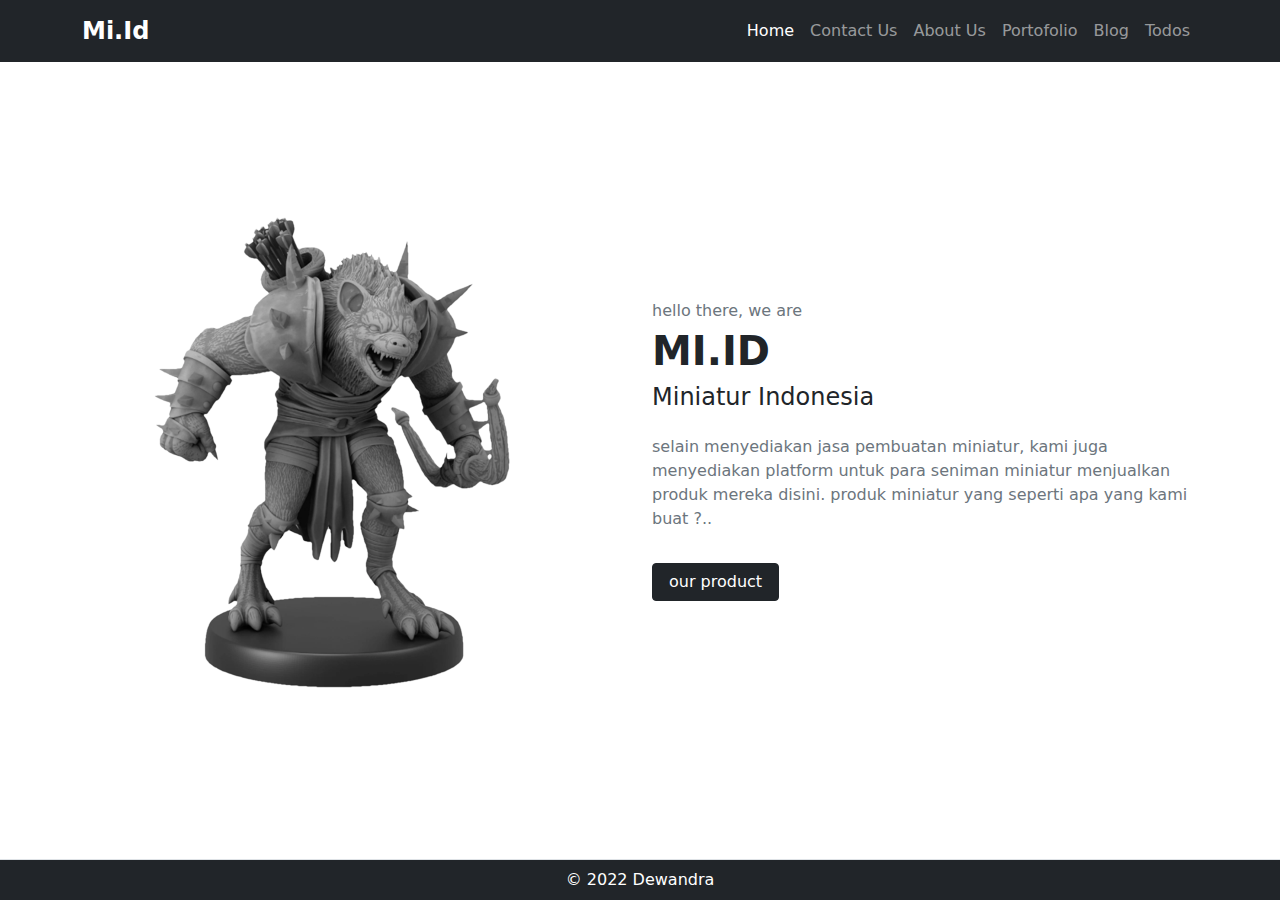
<file: index.html>
<!DOCTYPE html>
<html lang="en">
  <head>
    <meta charset="UTF-8" />
    <meta http-equiv="X-UA-Compatible" content="IE=edge" />
    <meta name="viewport" content="width=device-width, initial-scale=1.0" />
    <title>miniatur</title>
    <!-- bootstrap -->
    <link rel="stylesheet" href="css/bootstrap.min.css" />
    <!-- font-awesome -->
    <link rel="stylesheet" href="css/font-awesome.css" />
    <!-- css -->
    <link rel="stylesheet" href="css/style.css" />
  </head>
  <body>
    <!-- navbar -->
    <nav class="navbar navbar-expand-lg navbar-dark bg-dark fixed-top">
      <div class="container-lg">
        <a class="navbar-brand fw-bold fs-4" href="#">Mi.Id</a>
        <div class="collapse navbar-collapse" id="navbarSupportedContent">
          <ul class="navbar-nav ms-auto">
            <li class="nav-item">
              <a class="nav-link active" aria-current="page" href="index.html"
                >Home</a
              >
            </li>
            <li class="nav-item">
              <a class="nav-link" href="contactUs.html">Contact Us</a>
            </li>
            <li class="nav-item">
              <a class="nav-link" href="aboutUs.html">About Us</a>
            </li>
            <li class="nav-item">
              <a class="nav-link" href="portofolio.html">Portofolio</a>
            </li>
            <li class="nav-item">
              <a class="nav-link" href="blog.html">Blog</a>
            </li>
            <li class="nav-item">
              <a class="nav-link" href="todos.html">Todos</a>
            </li>
          </ul>
        </div>
      </div>
    </nav>
    <!-- end navbar -->

    <!-- section home -->
    <section class="home">
      <div class="container-lg">
        <div class="row min-vh-100 align-content-center align-items-center">
          <div class="col-md-6">
            <div class="home-img">
              <img src="img/miniatur-removebg-preview.png" alt="" />
            </div>
          </div>
          <div class="col-md-6">
            <div class="home-text">
              <p class="text-muted mb-1">hello there, we are</p>
              <h1 class="text-uppercase fs-1 fw-bold">mi.id</h1>
              <h2 class="fs-4">Miniatur Indonesia</h2>
              <p class="text-muted mt-4">
                selain menyediakan jasa pembuatan miniatur, kami juga
                menyediakan platform untuk para seniman miniatur menjualkan
                produk mereka disini. produk miniatur yang seperti apa yang kami
                buat ?..
              </p>
              <!-- Button trigger modal -->
              <a
                href="#portofolio"
                class="btn btn-dark px-3 mt-3"
                data-bs-toggle="modal"
                data-bs-target="#exampleModal"
                >our product</a
              >
            </div>
          </div>
        </div>
      </div>
    </section>
    <!-- end section home -->

    <!-- start section footer -->
    <footer class="footer border-top py-2 fixed-bottom">
      <div class="container-lg">
        <div class="row">
          <div class="col-lg-12">
            <p class="m-0 text-center text-white">&copy; 2022 Dewandra</p>
          </div>
        </div>
      </div>
    </footer>
    <!-- end section footer -->

    <!-- Modal -->
    <div
      class="modal fade"
      id="exampleModal"
      tabindex="-1"
      aria-labelledby="exampleModalLabel"
      aria-hidden="true"
    >
      <div class="modal-dialog">
        <div class="modal-content">
          <div class="modal-header">
            <h5 class="modal-title" id="exampleModalLabel">Our Product</h5>
            <button
              type="button"
              class="btn-close"
              data-bs-dismiss="modal"
              aria-label="Close"
            ></button>
          </div>
          <div class="modal-body">
            <table class="table table-dark table-striped text-center">
              <thead>
                <tr>
                  <th scope="col">#</th>
                  <th scope="col">Miniatur</th>
                  <th scope="col">Hard Material</th>
                  <th scope="col">Soft Material</th>
                </tr>
              </thead>
              <tbody>
                <tr>
                  <th scope="row">1</th>
                  <th>Animal</th>
                  <th><i class="fa-solid fa-check"></i></th>
                  <th><i class="fa-solid fa-xmark"></i></th>
                </tr>
                <tr>
                  <th scope="row">2</th>
                  <th>Vehicle</th>
                  <th><i class="fa-solid fa-check"></i></th>
                  <th><i class="fa-solid fa-xmark"></i></th>
                </tr>
                <tr>
                  <th scope="row">3</th>
                  <th>Building</th>
                  <th><i class="fa-solid fa-check"></i></th>
                  <th><i class="fa-solid fa-xmark"></i></th>
                </tr>
                <tr>
                  <th scope="row">4</th>
                  <th>Toy</th>
                  <th><i class="fa-solid fa-check"></i></th>
                  <th><i class="fa-solid fa-xmark"></i></th>
                </tr>
                <tr>
                  <th scope="row">5</th>
                  <th>Action Figure</th>
                  <th><i class="fa-solid fa-check"></i></th>
                  <th><i class="fa-solid fa-xmark"></i></th>
                </tr>
                <tr>
                  <th></th>
                  <th></th>
                  <th>
                    <button class="btn btn-light">
                      <a href="" class="text-decoration-none text-dark"
                        >Order</a
                      >
                    </button>
                  </th>
                  <th>
                    <button class="btn btn-light">
                      <a href="" class="text-decoration-none text-dark"
                        >Order</a
                      >
                    </button>
                  </th>
                </tr>
              </tbody>
            </table>
          </div>
          <div class="modal-footer">
            <button
              type="button"
              class="btn btn-secondary"
              data-bs-dismiss="modal"
            >
              Close
            </button>
          </div>
        </div>
      </div>
    </div>

    <script src="js/script.js"></script>
    <script src="js/bootstrap.bundle.min.js"></script>
  </body>
</html>
</file>
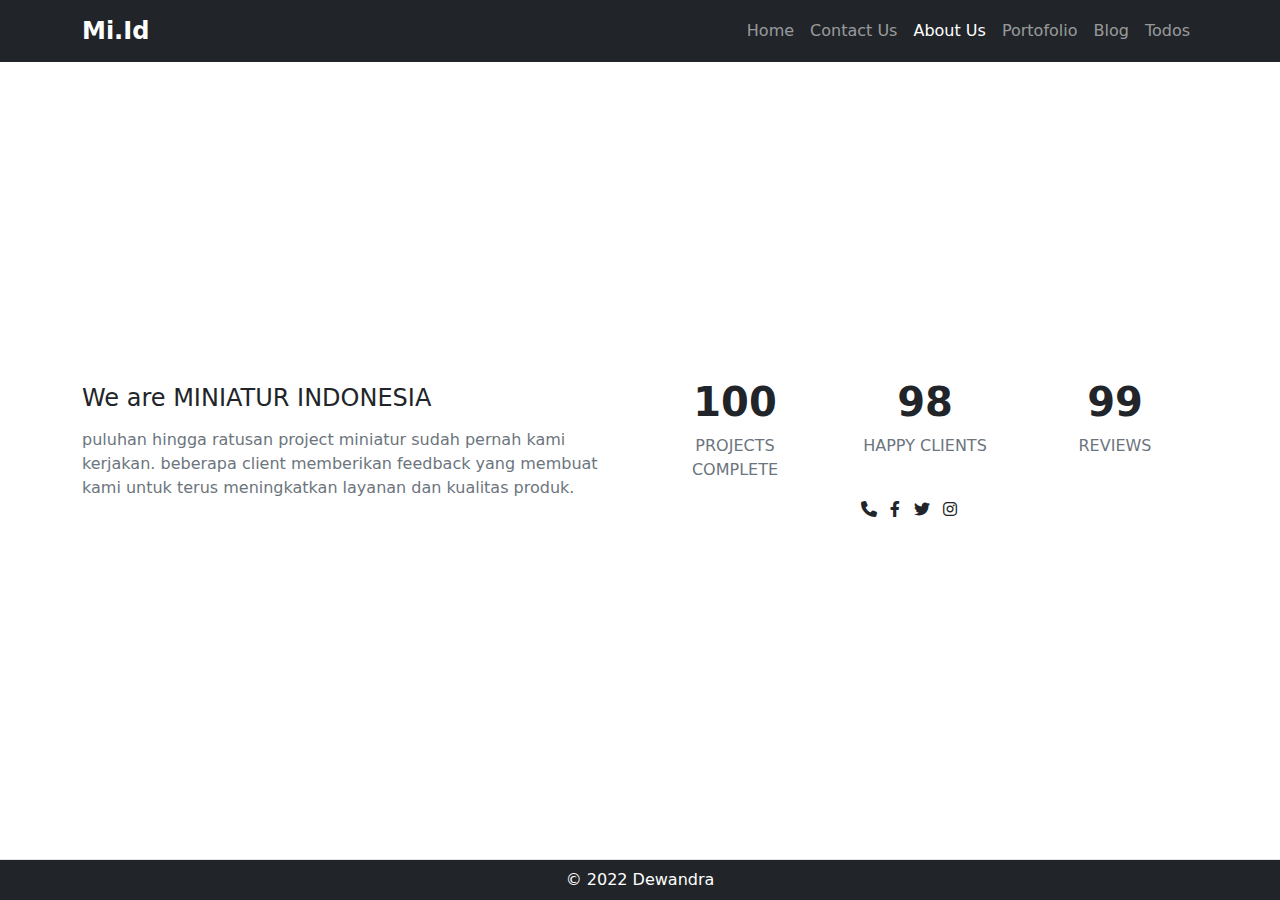
<file: aboutUs.html>
<!DOCTYPE html>
<html lang="en">
  <head>
    <meta charset="UTF-8" />
    <meta http-equiv="X-UA-Compatible" content="IE=edge" />
    <meta name="viewport" content="width=device-width, initial-scale=1.0" />
    <title>miniatur</title>
    <!-- bootstrap -->
    <link rel="stylesheet" href="css/bootstrap.min.css" />
    <!-- font-awesome -->
    <link rel="stylesheet" href="css/font-awesome.css" />
    <!-- css -->
    <link rel="stylesheet" href="css/style.css" />
  </head>
  <body>
    <!-- navbar -->
    <nav class="navbar navbar-expand-lg navbar-dark bg-dark fixed-top">
      <div class="container-lg">
        <a class="navbar-brand fw-bold fs-4" href="#">Mi.Id</a>
        <div class="collapse navbar-collapse" id="navbarSupportedContent">
          <ul class="navbar-nav ms-auto">
            <li class="nav-item">
              <a class="nav-link" href="index.html">Home</a>
            </li>
            <li class="nav-item">
              <a class="nav-link" href="contactUs.html">Contact Us</a>
            </li>
            <li class="nav-item">
              <a class="nav-link active" aria-current="page" href="aboutUs.html"
                >About Us</a
              >
            </li>
            <li class="nav-item">
              <a class="nav-link" href="portofolio.html">Portofolio</a>
            </li>
            <li class="nav-item">
              <a class="nav-link" href="blog.html">Blog</a>
            </li>
            <li class="nav-item">
              <a class="nav-link" href="todos.html">Todos</a>
            </li>
          </ul>
        </div>
      </div>
    </nav>
    <!-- end navbar -->

    <!-- section about us-->
    <section class="about-us" id="about-us">
      <div class="container-lg">
        <div class="row min-vh-100 align-content-center align-items-center">
          <div class="col-md-6">
            <div class="about-us-profile">
              <h3 class="fs-4 mb-3">We are MINIATUR INDONESIA</h3>
              <p class="text-muted">
                puluhan hingga ratusan project miniatur sudah pernah kami
                kerjakan. beberapa client memberikan feedback yang membuat kami
                untuk terus meningkatkan layanan dan kualitas produk.
              </p>
            </div>
          </div>
          <div class="col-md-6">
            <div class="about-us-text">
              <div class="row text-center text-uppercase">
                <div class="col-sm-4">
                  <div class="fact item">
                    <h4 class="fs-1 fw-bold">100</h4>
                    <p class="text-muted">projects complete</p>
                  </div>
                </div>
                <div class="col-sm-4">
                  <div class="fact item">
                    <h4 class="fs-1 fw-bold">98</h4>
                    <p class="text-muted">happy clients</p>
                  </div>
                </div>
                <div class="col-sm-4">
                  <div class="fact item">
                    <h4 class="fs-1 fw-bold">99</h4>
                    <p class="text-muted">reviews</p>
                  </div>
                </div>
                <div class="row">
                  <div class="col-lg-12">
                    <div class="social-links">
                      <a href="#" class="text-dark me-2"
                        ><i class="fa fa-phone"></i
                      ></a>
                      <a href="#" class="text-dark me-2"
                        ><i class="fab fa-facebook-f"></i
                      ></a>
                      <a href="#" class="text-dark me-2"
                        ><i class="fab fa-twitter"></i
                      ></a>
                      <a href="#" class="text-dark me-2"
                        ><i class="fab fa-instagram"></i
                      ></a>
                    </div>
                  </div>
                </div>
              </div>
            </div>
          </div>
        </div>
      </div>
    </section>
    <!-- end section about us -->

    <!-- start section footer -->
    <footer class="footer border-top py-2 fixed-bottom">
      <div class="container-lg">
        <div class="row">
          <div class="col-lg-12">
            <p class="m-0 text-center text-white">&copy; 2022 Dewandra</p>
          </div>
        </div>
      </div>
    </footer>
    <!-- end section footer -->

    <script src="js/script.js"></script>
    <script src="js/bootstrap.bundle.min.js"></script>
  </body>
</html>
</file>
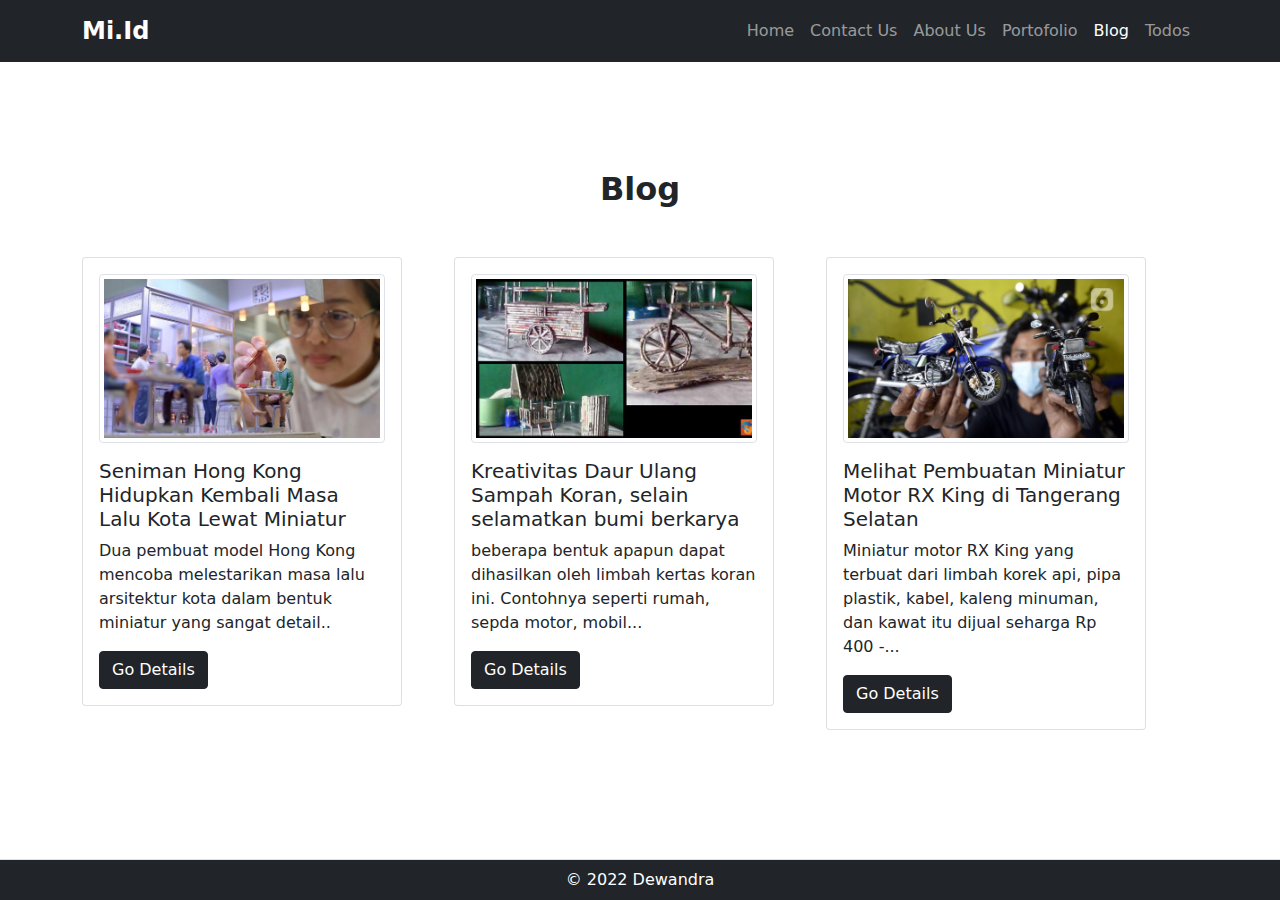
<file: blog.html>
<!DOCTYPE html>
<html lang="en">
  <head>
    <meta charset="UTF-8" />
    <meta http-equiv="X-UA-Compatible" content="IE=edge" />
    <meta name="viewport" content="width=device-width, initial-scale=1.0" />
    <title>miniatur</title>
    <!-- bootstrap -->
    <link rel="stylesheet" href="css/bootstrap.min.css" />
    <!-- font-awesome -->
    <link rel="stylesheet" href="css/font-awesome.css" />
    <!-- css -->
    <link rel="stylesheet" href="css/style.css" />
  </head>
  <body>
    <!-- navbar -->
    <nav class="navbar navbar-expand-lg navbar-dark bg-dark fixed-top">
      <div class="container-lg">
        <a class="navbar-brand fw-bold fs-4" href="#">Mi.Id</a>
        <div class="collapse navbar-collapse" id="navbarSupportedContent">
          <ul class="navbar-nav ms-auto">
            <li class="nav-item">
              <a class="nav-link" href="index.html">Home</a>
            </li>
            <li class="nav-item">
              <a class="nav-link" href="contactUs.html">Contact Us</a>
            </li>
            <li class="nav-item">
              <a class="nav-link" href="aboutUs.html">About Us</a>
            </li>
            <li class="nav-item">
              <a class="nav-link" href="portofolio.html">Portofolio</a>
            </li>
            <li class="nav-item">
              <a class="nav-link active" aria-current="page" href="blog.html"
                >Blog</a
              >
            </li>
            <li class="nav-item">
              <a class="nav-link" href="todos.html">Todos</a>
            </li>
          </ul>
        </div>
      </div>
    </nav>
    <!-- end navbar -->

    <!-- start section blog -->
    <section class="blog" id="blog">
      <div class="container-lg">
        <div class="row min-vh-100 align-content-center align-items-center">
          <div class="text-center">
            <div class="section-title">
              <h2 class="fw-bold mb-5">Blog</h2>
            </div>
          </div>
          <div class="row">
            <div class="col-md-6 col-lg-4">
              <div class="blog-item">
                <div class="card" style="width: 20rem">
                  <div class="card-body">
                    <img src="img/blog1.jpg" class="img-thumbnail" alt="" />
                    <h5 class="card-title mt-3">
                      Seniman Hong Kong Hidupkan Kembali Masa Lalu Kota Lewat
                      Miniatur
                    </h5>
                    <p class="card-text">
                      Dua pembuat model Hong Kong mencoba melestarikan masa lalu
                      arsitektur kota dalam bentuk miniatur yang sangat detail..
                    </p>
                    <a href="#" class="btn btn-dark">Go Details</a>
                  </div>
                </div>
              </div>
            </div>
            <div class="col-md-6 col-lg-4">
              <div class="blog-item">
                <div class="card" style="width: 20rem">
                  <div class="card-body">
                    <img src="img/blog2.jpg" class="img-thumbnail" alt="" />
                    <h5 class="card-title mt-3">
                      Kreativitas Daur Ulang Sampah Koran, selain selamatkan
                      bumi berkarya
                    </h5>
                    <p class="card-text">
                      beberapa bentuk apapun dapat dihasilkan oleh limbah kertas
                      koran ini. Contohnya seperti rumah, sepda motor, mobil...
                    </p>
                    <a href="#" class="btn btn-dark">Go Details</a>
                  </div>
                </div>
              </div>
            </div>
            <div class="col-md-6 col-lg-4">
              <div class="blog-item">
                <div class="card" style="width: 20rem">
                  <div class="card-body">
                    <img src="img/blog3.jpg" class="img-thumbnail" alt="" />
                    <h5 class="card-title mt-3">
                      Melihat Pembuatan Miniatur Motor RX King di Tangerang
                      Selatan
                    </h5>
                    <p class="card-text">
                      Miniatur motor RX King yang terbuat dari limbah korek api,
                      pipa plastik, kabel, kaleng minuman, dan kawat itu dijual
                      seharga Rp 400 -...
                    </p>
                    <a href="#" class="btn btn-dark">Go Details</a>
                  </div>
                </div>
              </div>
            </div>
          </div>
        </div>
      </div>
    </section>
    <!-- end section blog -->

    <!-- start section footer -->
    <footer class="footer border-top py-2 fixed-bottom">
      <div class="container-lg">
        <div class="row">
          <div class="col-lg-12">
            <p class="m-0 text-center text-white">&copy; 2022 Dewandra</p>
          </div>
        </div>
      </div>
    </footer>
    <!-- end section footer -->

    <script src="js/script.js"></script>
    <script src="js/bootstrap.bundle.min.js"></script>
  </body>
</html>
</file>
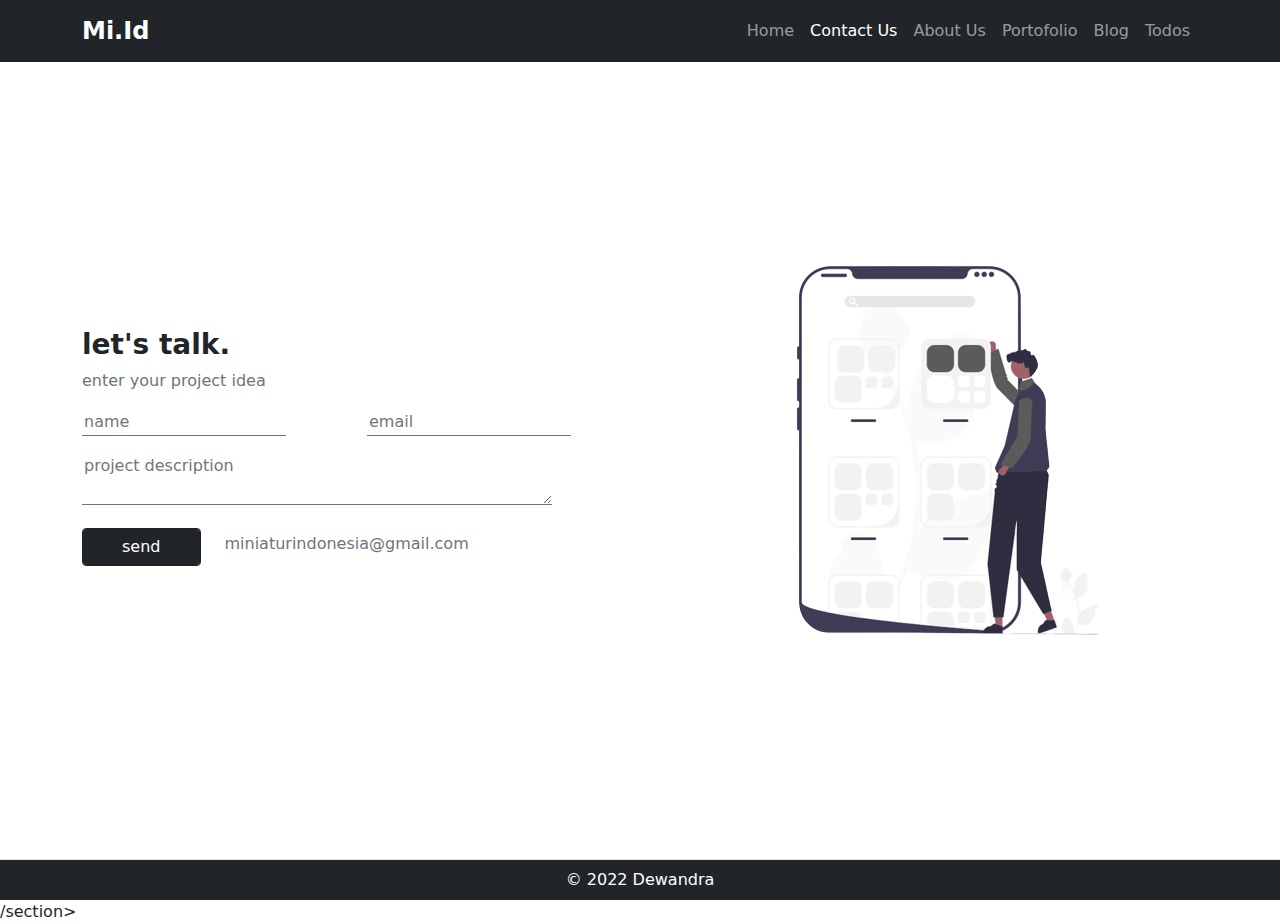
<file: contactUs.html>
<!DOCTYPE html>
<html lang="en">
  <head>
    <meta charset="UTF-8" />
    <meta http-equiv="X-UA-Compatible" content="IE=edge" />
    <meta name="viewport" content="width=device-width, initial-scale=1.0" />
    <title>miniatur</title>
    <!-- bootstrap -->
    <link rel="stylesheet" href="css/bootstrap.min.css" />
    <!-- font-awesome -->
    <link rel="stylesheet" href="css/font-awesome.css" />
    <!-- css -->
    <link rel="stylesheet" href="css/style.css" />
  </head>
  <body>
    <!-- navbar -->
    <nav class="navbar navbar-expand-lg navbar-dark bg-dark fixed-top">
      <div class="container-lg">
        <a class="navbar-brand fw-bold fs-4" href="#">Mi.Id</a>
        <div class="collapse navbar-collapse" id="navbarSupportedContent">
          <ul class="navbar-nav ms-auto">
            <li class="nav-item">
              <a class="nav-link" href="index.html">Home</a>
            </li>
            <li class="nav-item">
              <a
                class="nav-link active"
                aria-current="page"
                href="contactUs.html"
                >Contact Us</a
              >
            </li>
            <li class="nav-item">
              <a class="nav-link" href="aboutUs.html">About Us</a>
            </li>
            <li class="nav-item">
              <a class="nav-link" href="portofolio.html">Portofolio</a>
            </li>
            <li class="nav-item">
              <a class="nav-link" href="blog.html">Blog</a>
            </li>
            <li class="nav-item">
              <a class="nav-link" href="todos.html">Todos</a>
            </li>
          </ul>
        </div>
      </div>
    </nav>
    <!-- end navbar -->

    <!-- section contact us -->
    <section class="contact-us" id="contact-us">
      <div class="container-lg">
        <div class="row min-vh-100 align-content-center align-items-center">
          <div class="col-md-6">
            <div class="contact-us-text">
              <h1 class="fw-bold fs-3">let's talk.</h1>
              <p class="text-muted">enter your project idea</p>
              <form action="">
                <div class="row">
                  <div class="col-md-6 mb-3">
                    <input type="text" id="name" placeholder="name" required/>
                  </div>
                  <div class="col-md-6 mb-3">
                    <input type="email" id="email" placeholder="email" />
                  </div>
                  <div class="col-md-12 mb-3">
                    <textarea
                      placeholder="project description"
                      id="floatingTextarea" required
                    ></textarea>
                  </div>
                  <div class="col-md-3">
                    <button type="submit" class="btn btn-dark form-control">
                      send
                    </button>
                  </div>
                  <div class="col-md-9 mt-1">
                    <p class="text-muted">miniaturindonesia@gmail.com</p>
                  </div>
                </div>
              </form>
            </div>
          </div>
          <div class="col-md-6">
            <div class="contact-us-img">
              <img src="img/contact.png" />
            </div>
          </div>
        </div>
      </div>
    </section>
    <!-- end section contact us -->/section>

    <!-- start section footer -->
    <footer class="footer border-top py-2 fixed-bottom">
      <div class="container-lg">
        <div class="row">
          <div class="col-lg-12">
            <p class="m-0 text-center text-white">&copy; 2022 Dewandra</p>
          </div>
        </div>
      </div>
    </footer>
    <!-- end section footer -->

    <script src="js/script.js"></script>
    <script src="js/bootstrap.bundle.min.js"></script>
  </body>
</html>
</file>
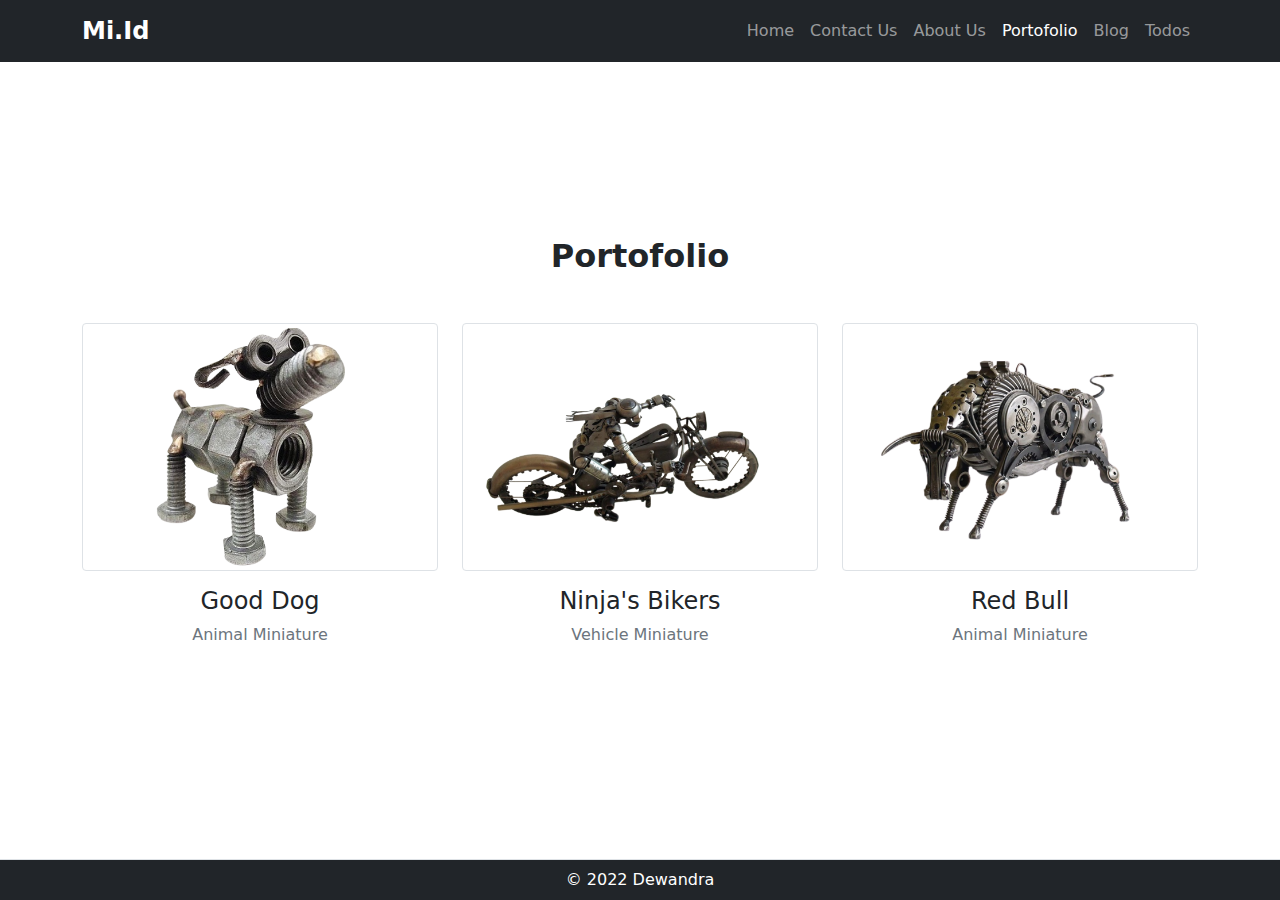
<file: portofolio.html>
<!DOCTYPE html>
<html lang="en">
  <head>
    <meta charset="UTF-8" />
    <meta http-equiv="X-UA-Compatible" content="IE=edge" />
    <meta name="viewport" content="width=device-width, initial-scale=1.0" />
    <title>miniatur</title>
    <!-- bootstrap -->
    <link rel="stylesheet" href="css/bootstrap.min.css" />
    <!-- font-awesome -->
    <link rel="stylesheet" href="css/font-awesome.css" />
    <!-- css -->
    <link rel="stylesheet" href="css/style.css" />
  </head>
  <body>
    <!-- navbar -->
    <nav class="navbar navbar-expand-lg navbar-dark bg-dark fixed-top">
      <div class="container-lg">
        <a class="navbar-brand fw-bold fs-4" href="#">Mi.Id</a>
        <div class="collapse navbar-collapse" id="navbarSupportedContent">
          <ul class="navbar-nav ms-auto">
            <li class="nav-item">
              <a class="nav-link" href="index.html">Home</a>
            </li>
            <li class="nav-item">
              <a class="nav-link" href="contactUs.html">Contact Us</a>
            </li>
            <li class="nav-item">
              <a class="nav-link" href="aboutUs.html">About Us</a>
            </li>
            <li class="nav-item">
              <a
                class="nav-link active"
                aria-current="page"
                href="portofolio.html"
                >Portofolio</a
              >
            </li>
            <li class="nav-item">
              <a class="nav-link" href="blog.html">Blog</a>
            </li>
            <li class="nav-item">
              <a class="nav-link" href="todos.html">Todos</a>
            </li>
          </ul>
        </div>
      </div>
    </nav>
    <!-- end navbar -->

    <!-- section portofolio -->
    <section class="portofolio" id="portofolio">
      <div class="container-lg">
        <div class="row min-vh-100 align-content-center align-items-center">
          <div class="text-center">
            <div class="section-title">
              <h2 class="fw-bold mb-5">Portofolio</h2>
            </div>
            <div class="row text-center">
              <div class="col-md-6 col-lg-4">
                <div class="portofilio-item">
                  <img
                    src="img/porto1-removebg-preview.png"
                    class="w-100 img-thumbnail mb-3"
                    alt=""
                  />
                  <h4>Good Dog</h4>
                  <p class="text-muted">Animal Miniature</p>
                </div>
              </div>
              <div class="col-md-6 col-lg-4">
                <div class="portofilio-item">
                  <img
                    src="img/porto2-removebg-preview.png"
                    class="w-100 img-thumbnail mb-3"
                    alt=""
                  />
                  <h4>Ninja's Bikers</h4>
                  <p class="text-muted">Vehicle Miniature</p>
                </div>
              </div>
              <div class="col-md-6 col-lg-4">
                <div class="portofilio-item">
                  <img
                    src="img/porto3-removebg-preview.png"
                    class="w-100 img-thumbnail mb-3"
                    alt=""
                  />
                  <h4>Red Bull</h4>
                  <p class="text-muted">Animal Miniature</p>
                </div>
              </div>
            </div>
          </div>
        </div>
      </div>
    </section>
    <!-- end section portofolio -->

    <!-- start section footer -->
    <footer class="footer border-top py-2 fixed-bottom">
        <div class="container-lg">
          <div class="row">
            <div class="col-lg-12">
              <p class="m-0 text-center text-white">&copy; 2022 Dewandra</p>
            </div>
          </div>
        </div>
      </footer>
      <!-- end section footer -->
  
    <script src="js/script.js"></script>
    <script src="js/bootstrap.bundle.min.js"></script>
  </body>
</html>
</file>
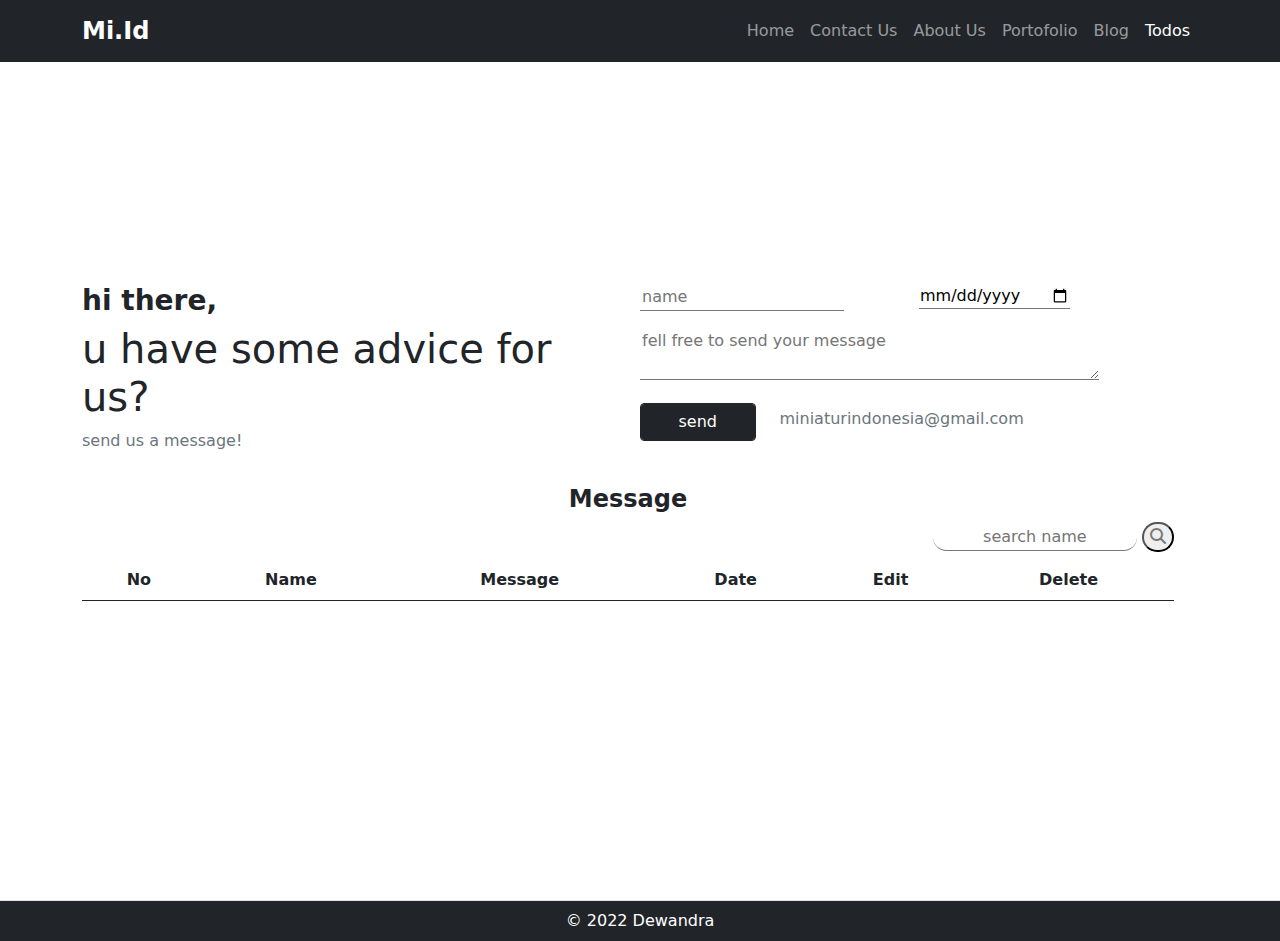
<file: todos.html>
<!DOCTYPE html>
<html lang="en">
  <head>
    <meta charset="UTF-8" />
    <meta http-equiv="X-UA-Compatible" content="IE=edge" />
    <meta name="viewport" content="width=device-width, initial-scale=1.0" />
    <title>miniatur</title>
    <!-- bootstrap -->
    <link rel="stylesheet" href="css/bootstrap.min.css" />
    <!-- font-awesome -->
    <link rel="stylesheet" href="css/font-awesome.css" />
    <!-- css -->
    <link rel="stylesheet" href="css/style.css" />
  </head>
  <body>
    <!-- navbar -->
    <nav class="navbar navbar-expand-lg navbar-dark bg-dark fixed-top">
      <div class="container-lg">
        <a class="navbar-brand fw-bold fs-4" href="#">Mi.Id</a>
        <div class="collapse navbar-collapse" id="navbarSupportedContent">
          <ul class="navbar-nav ms-auto">
            <li class="nav-item">
              <a class="nav-link" href="index.html">Home</a>
            </li>
            <li class="nav-item">
              <a class="nav-link" href="contactUs.html">Contact Us</a>
            </li>
            <li class="nav-item">
              <a class="nav-link" href="aboutUs.html">About Us</a>
            </li>
            <li class="nav-item">
              <a class="nav-link" href="portofolio.html">Portofolio</a>
            </li>
            <li class="nav-item">
              <a class="nav-link" href="blog.html">Blog</a>
            </li>
            <li class="nav-item">
              <a class="nav-link active" aria-current="page" href="todos.html"
                >Todos</a
              >
            </li>
          </ul>
        </div>
      </div>
    </nav>
    <!-- end navbar -->

    <!-- section todos -->
    <section class="todos">
      <div class="container-lg">
        <div class="row min-vh-100 align-content-center align-items-center">
          <div class="row">
            <div class="col-md-6">
              <h3 class="fw-bold">hi there,</h3>
              <h1 class="fw-light">u have some advice for us?</h1>
              <p class="text-muted">send us a message!</p>
            </div>
            <div class="col-md-6" id="todos-form">
              <div>
                <div class="row" id="todos-kolom">
                  <div
                    class="alert alert-danger text-center"
                    id="todos-alert"
                    role="alert"
                  >
                    empty column!
                  </div>
                  <div class="col-md-6 mb-3">
                    <input type="text" id="todos-name" placeholder="name" />
                  </div>
                  <div class="col-md-6 mb-3">
                    <input type="date" id="todos-date" placebholder="date" />
                  </div>
                  <div class="col-md-12 mb-3">
                    <textarea
                      placeholder="fell free to send your message"
                      id="todos-msg"
                    ></textarea>
                  </div>
                  <div class="col-md-3">
                    <button
                      type="submit"
                      class="btn btn-dark form-control"
                      id="submit"
                      onclick="addData()"
                    >
                      send
                    </button>
                  </div>
                  <div class="col-md-9 mt-1">
                    <p class="text-muted">miniaturindonesia@gmail.com</p>
                  </div>
                </div>
              </div>
            </div>
          </div>
          <div class="row">
            <h4 class="fw-bold text-center mt-3">Message</h4>
            <div class="text-end" id="filter-div">
              <input
                class="rounded-pill text-center"
                type="text"
                id="input-keyword"
                placeholder="search name"
              />
              <button
                type="submit"
                class="rounded-pill"
                id="btn-search"
                data-bs-toggle="modal"
                data-bs-target="#filterModal"
                onclick="filterData()"
              >
                <i class="fa fa-search text-black-50"></i>
              </button>
            </div>
            <div class="col-lg-12 mt-2">
              <table class="table text-center">
                <thead>
                  <tr>
                    <th scope="col">No</th>
                    <th scope="col">Name</th>
                    <th scope="col">Message</th>
                    <th scope="col">Date</th>
                    <th scope="col">Edit</th>
                    <th scope="col">Delete</th>
                  </tr>
                </thead>
                <tbody id="todos-table"></tbody>
              </table>
            </div>
          </div>
        </div>
      </div>
    </section>
    <!-- end section todos -->

    <!-- start section footer -->
    <footer class="footer border-top py-2">
      <div class="container-lg">
        <div class="row">
          <div class="col-lg-12">
            <p class="m-0 text-center text-white">&copy; 2022 Dewandra</p>
          </div>
        </div>
      </div>
    </footer>
    <!-- end section footer -->

    <!-- Modal Edit -->
    <div
      class="modal fade"
      id="editModal"
      tabindex="-1"
      aria-labelledby="exampleModalLabel"
      aria-hidden="true"
    >
      <div class="modal-dialog">
        <div class="modal-content">
          <div class="modal-header">
            <h5 class="modal-title" id="exampleModalLabel">Edit Data</h5>
            <button
              type="button"
              class="btn-close"
              data-bs-dismiss="modal"
              aria-label="Close"
            ></button>
          </div>
          <div
            class="alert alert-dark text-center"
            id="modal-alert"
            role="alert"
          >
            success update data
          </div>
          <div class="modal-body"></div>
          <div class="modal-footer"></div>
        </div>
      </div>
    </div>

    <!-- Modal Filter -->
    <div
      class="modal fade"
      id="filterModal"
      tabindex="-1"
      aria-labelledby="exampleModalLabel"
      aria-hidden="true"
    >
      <div class="modal-dialog">
        <div class="modal-content">
          <div class="modal-header">
            <h5 class="modal-title" id="exampleModalLabel">Result</h5>
            <button
              type="button"
              class="btn-close"
              data-bs-dismiss="modal"
              aria-label="Close"
            ></button>
          </div>
          <div class="modal-body">
            <table class="table" id="modal-body-filter"></table>
          </div>
          <div class="modal-footer">
            <button
              type="button"
              class="btn btn-secondary"
              data-bs-dismiss="modal"
            >
              Close
            </button>
          </div>
        </div>
      </div>
    </div>
    <script src="js/script.js"></script>
    <script src="js/bootstrap.bundle.min.js"></script>
  </body>
</html>
</file>
<file: css/style.css>
input,
textarea {
  outline: 0;
  border-width: 0 0 1px;
}
textarea {
  width: 86%;
}
footer {
  background-color: #212529;
}
</file>
